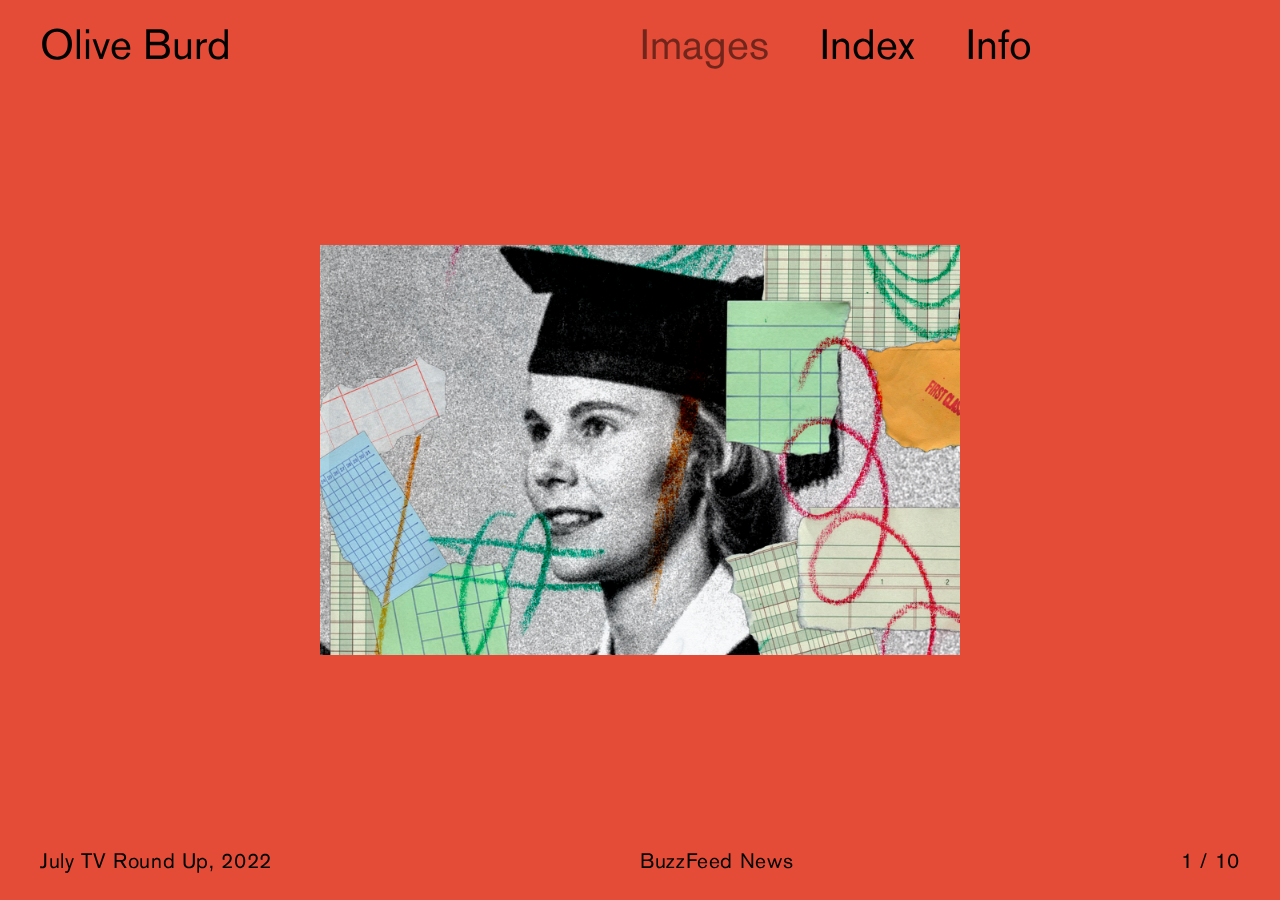
<file: index.html>
<!doctype html>
<html>
<head>
	<meta charset="utf-8">
	<meta name="viewport" content="width=device-width, initial-scale=1">
	<link rel="stylesheet" type="text/css" href="assets/css/style.css">
	<link rel="icon" type="image/x-icon" href="assets/images/favicon.png">
	<title>Olive Burd • Images</title>
	<style type="text/css"></style>
</head>
<body>
	<header>
		<h1 class="home-button-container"><a class="link" href="index.html">Olive Burd</a></h1>
		<nav class="nav-container">
			<ul class="nav-list">
				<li class="nav-item link--selected">Images</li>
				<li class="nav-item link"><a href="work-index.html">Index</a></li>
				<li class="nav-item link"><a href="info.html">Info</a></li>
			</ul>
		</nav>
	</header>
	<main class="images" style="background: var(--red)">
		<div class="image-container">
			<img class="image" src="assets/images/1.png">
		</div>
	</main>
	<div class="buttons-container">
		<a class="button-left" href="10.html"></a>
		<a class="button-right" href="2.html"></a>
	</div>
	<footer class="images">
		<div class="image-caption">July TV Round Up, 2022</div>
		<div class="client">BuzzFeed News</div>
		<div class="progress-indicator">1 / 10</div>
	</footer>
</body>
</html>
</file>
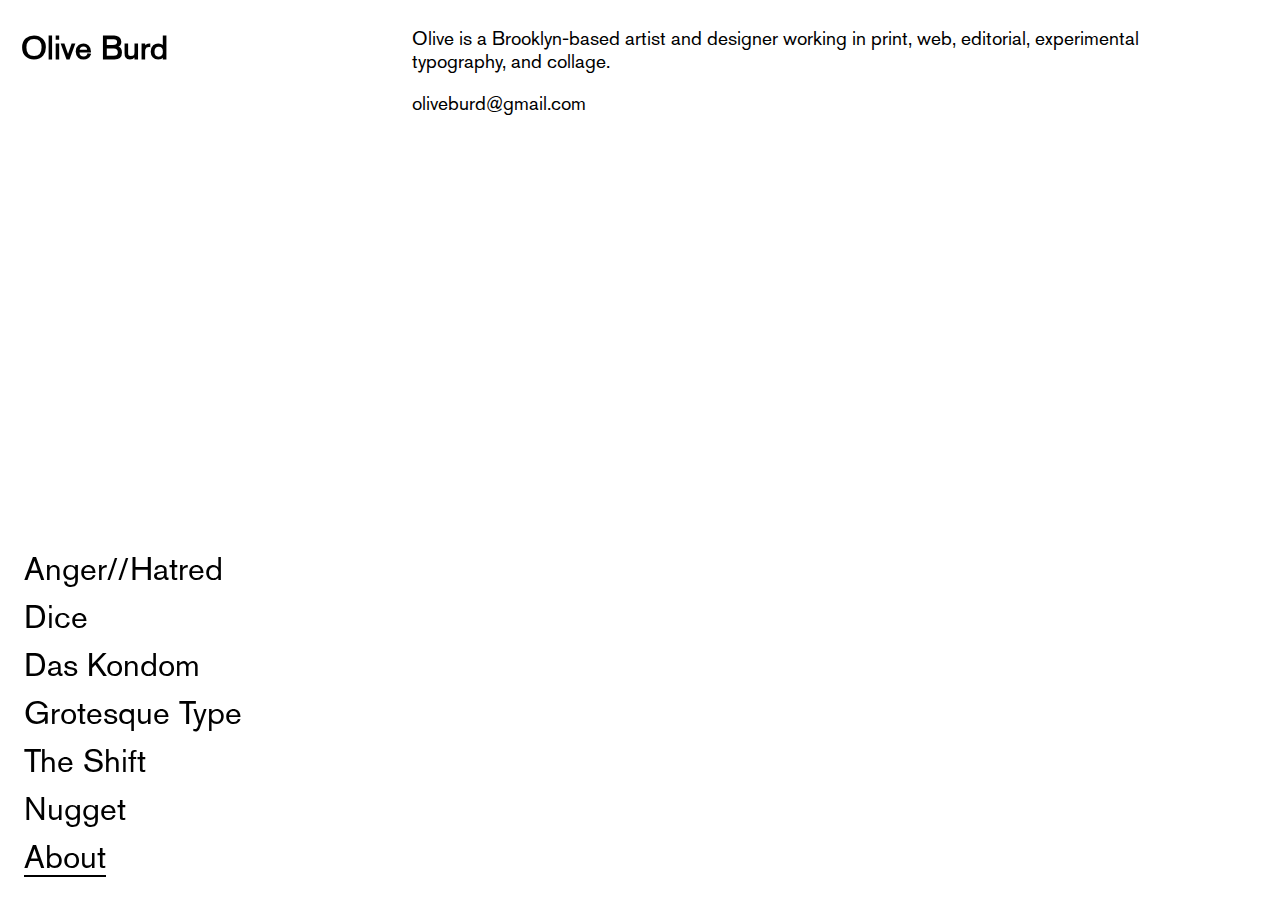
<file: about.html>
<html>
  <head>
    <title>Olive Burd</title>
    <link rel="stylesheet" href="style.css" />
    <link rel="icon" href="favicon3.ico" type="image/x-icon"/>
<link rel="shortcut icon" href="favicon3.ico" type="image/x-icon"/>
<meta name="viewport" content="width=device-width, initial-scale=1.0">
  </head>

  <body>  
<div class="black"> </div>
<h1>  Olive Burd </h1>

<div class="dropdown">
  <button onclick="myFunction()" class="dropbtn">Olive Burd</button>
  <div id="myDropdown" class="dropdown-content">
    <a href="index.html">Anger//Hatred</a>
	<a href="dice.html">Dice</a>
	<a href="kondom.html">Das Kondom</a>
	<a href="type.html">Grotesque Type</a>
	<a href="shift.html">The Shift</a>
	<a href="nugget.html">Nugget</a>
<!-- 	<a href=""><span>Experiments</span></a> -->
	<a href=""><span>About</span></a>
  </div>
</div>


<div class="content">


<div class="description1">
 Olive is a Brooklyn-based artist and designer working in print, web, editorial, experimental typography, and collage. 
 <p> </p>
 <a href="mailto:oliveburd@gmail.com">oliveburd@gmail.com</a>
 </div>
</div>

<div class="desknav">
<ul>
<li><a href="index.html">Anger//Hatred</a></li>
<li><a href="dice.html">Dice</a></li>
<li><a href="kondom.html">Das Kondom</a></li>
<li><a href="type.html">Grotesque Type</a></li>
<li><a href="shift.html">The Shift</a></li>
<li><a href="nugget.html">Nugget</a></li>
<!-- <li><a href="misc.html">Experiments</a></li> -->
<li><a href="about.html"><span>About</span></a></li>
</ul>
</div>


 <script src="jquery.js"></script>
    <script src="script.js"></script>
</body>
</html>
</file>
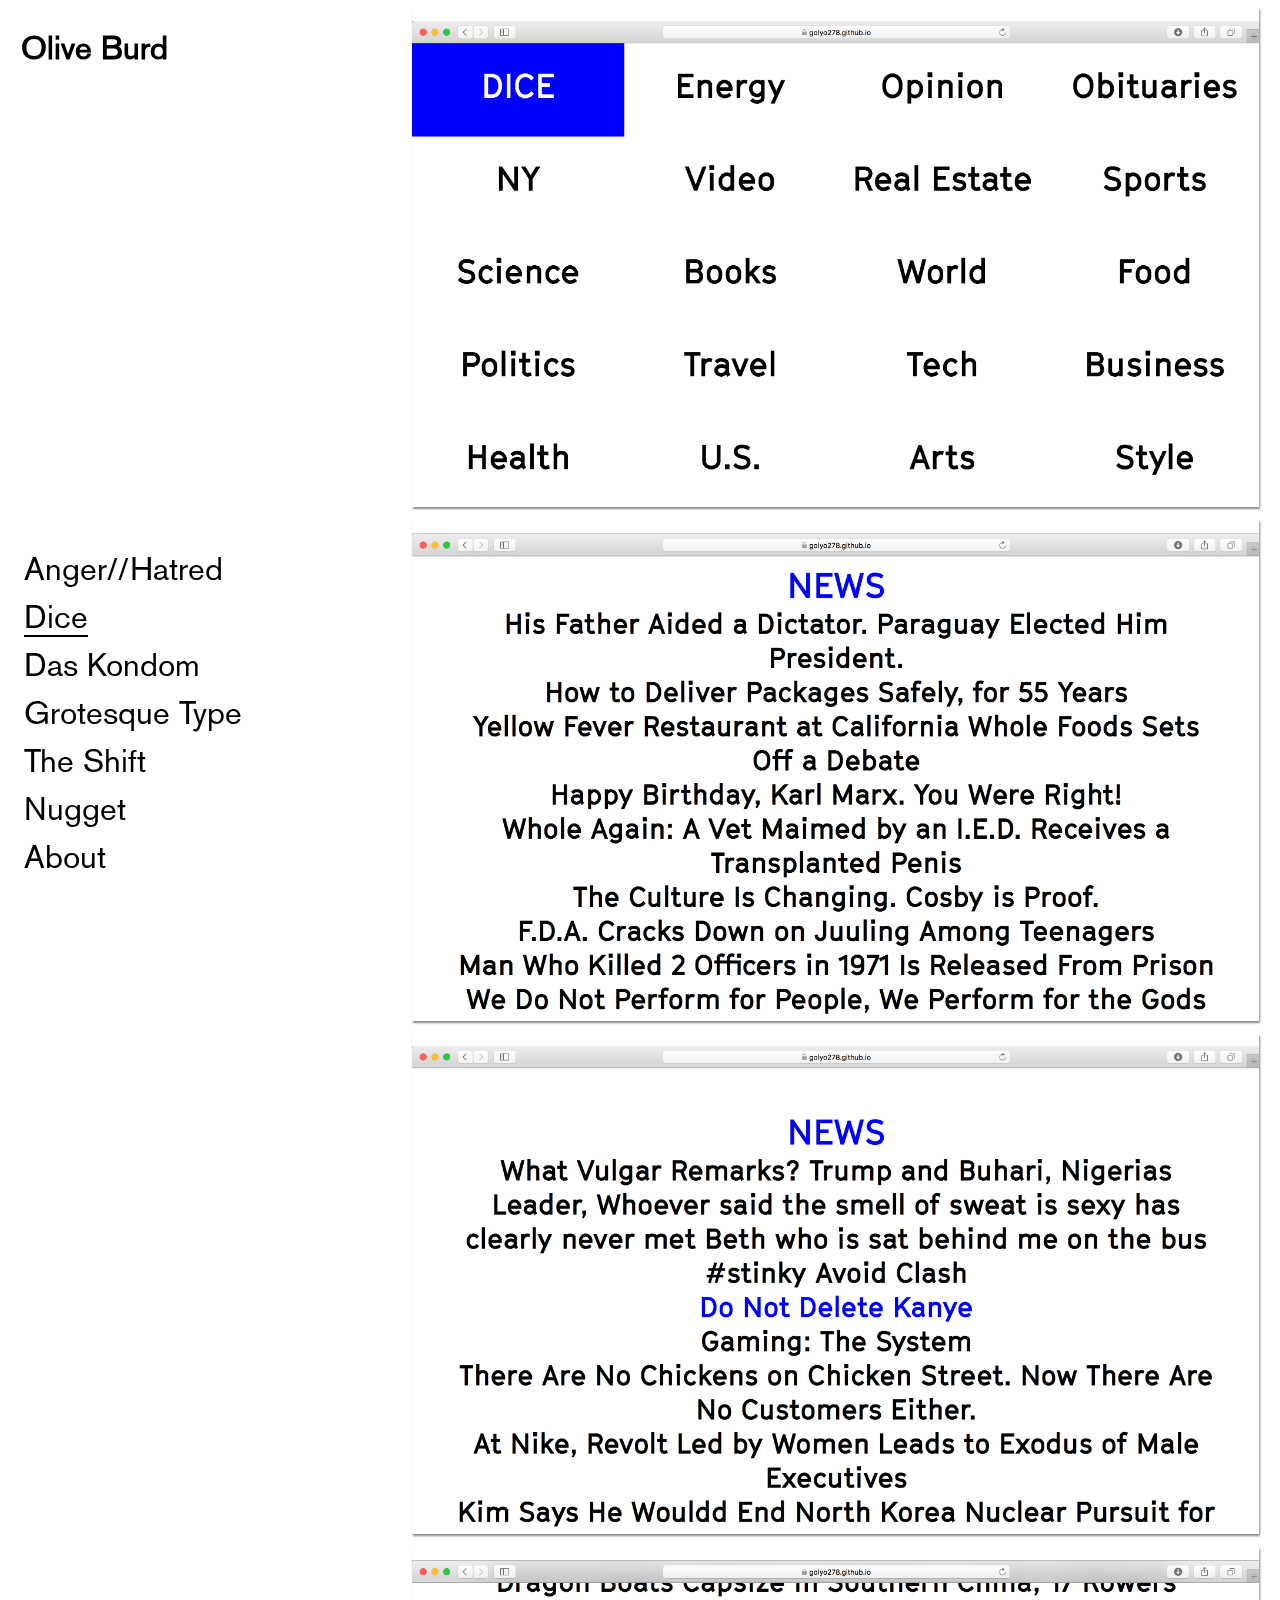
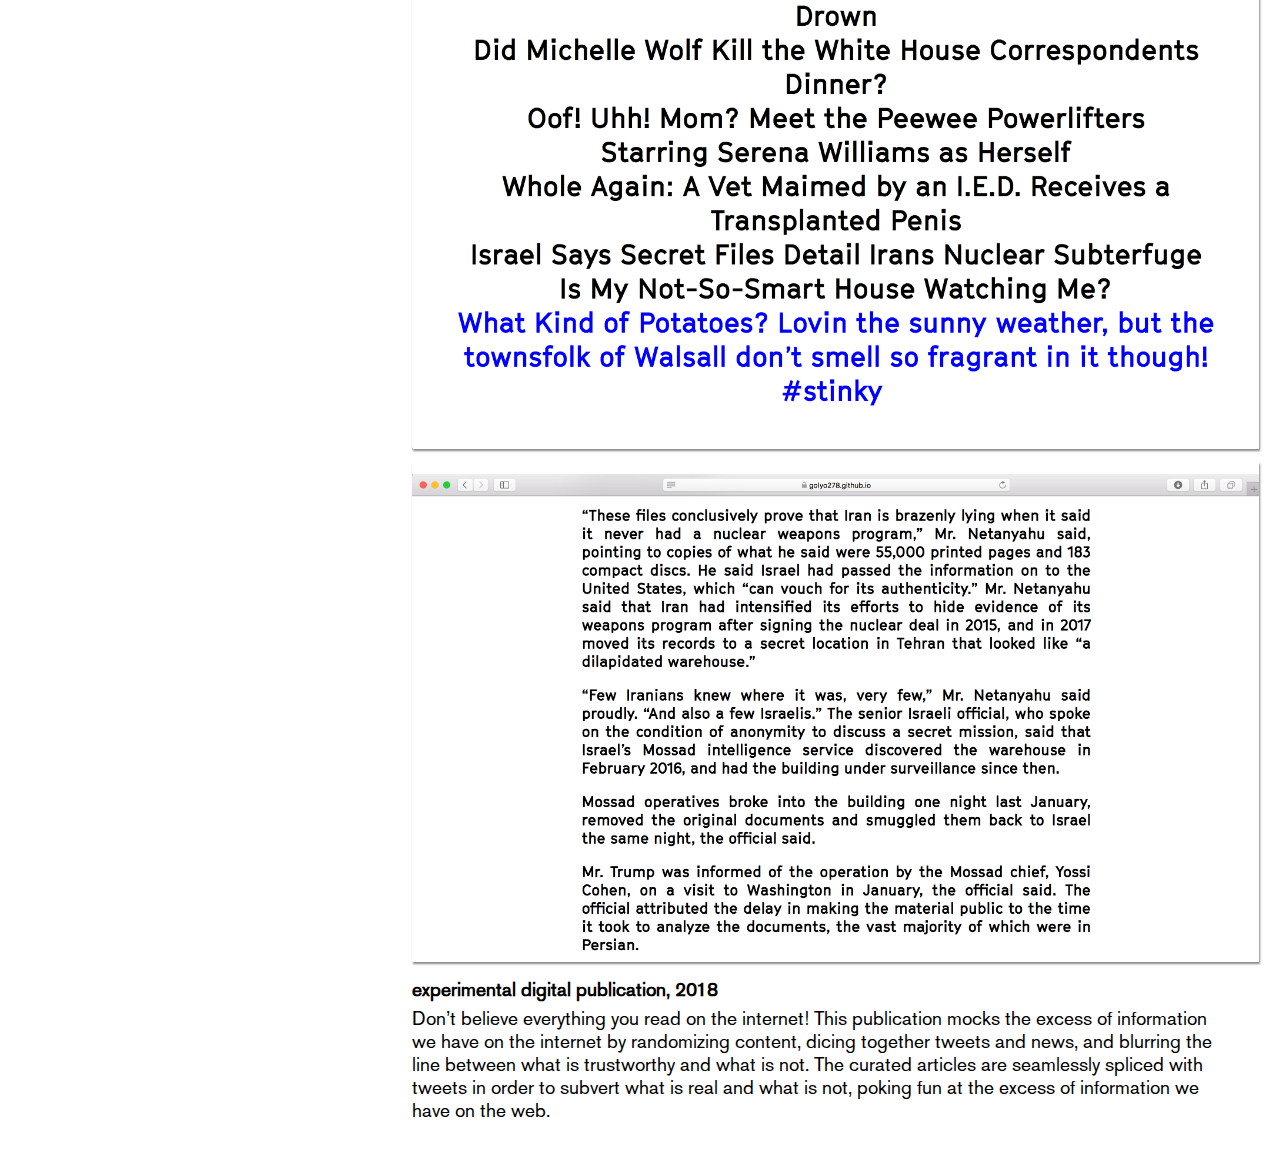
<file: dice.html>
<html>
  <head>
    <title>Olive Burd</title>
    <link rel="stylesheet" href="style.css" />
    <link rel="icon" href="favicon3.ico" type="image/x-icon"/>
<link rel="shortcut icon" href="favicon3.ico" type="image/x-icon"/>
<meta name="viewport" content="width=device-width, initial-scale=1.0">
  </head>

  <body>  
<div class="black"> </div>
<h1>  Olive Burd </h1>

<div class="dropdown">
  <button onclick="myFunction()" class="dropbtn">Olive Burd</button>
  <div id="myDropdown" class="dropdown-content">
    <a href="index.html">Anger//Hatred</a>
	<a href=""><span>Dice</span></a>
	<a href="kondom.html">Das Kondom</a>
	<a href="type.html">Grotesque Type</a>
	<a href="shift.html">The Shift</a>
	<a href="nugget.html">Nugget</a>
<!-- 	<a href="misc.html">Experiments</a> -->
	<a href="about.html">About</a>
  </div>
</div>

<div class="content">
 <img src="dice_1.png" class = "two"> </img>
<!--  <img src="dice_2.png" class = "two"> </img> -->
 <img src="dice_3.png" class = "two"> </img>
 <img src="dice_4.png" class = "two"> </img>
 <img src="dice_5.png" class = "two"> </img>
 <img src="dice_6.png" class = "two"> </img>
  


<h2><a href="https://golyo278.github.io/dice/" target="_blank">experimental digital publication, 2018</a> </h2>

<div class="description">
<!-- https://golyo278.github.io/dice/<br -->
Don’t believe everything you read on the internet! This publication mocks the excess of information we have on the internet by randomizing content, dicing together tweets and news, and blurring the line between what is trustworthy and what is not. The curated articles are seamlessly spliced with tweets in order to subvert what is real and what is not, poking fun at the excess of information we have on the web.
</div>
</div>

<div class="desknav">
<ul>
<li><a href="index.html">Anger//Hatred</a></li>
<li><a href="dice.html"><span>Dice</span></a></li>
<li><a href="kondom.html">Das Kondom</a></li>
<li><a href="type.html">Grotesque Type</a></li>
<li><a href="shift.html">The Shift</a></li>
<li><a href="nugget.html">Nugget</a></li>
<!-- <li><a href="misc.html">Experiments</a></li> -->
<li><a href="about.html">About</a></li>
</ul>
</div>
</body>
</html>





    <script src="jquery.js"></script>
    <script src="script.js"></script>
  </body>
</html>
</file>
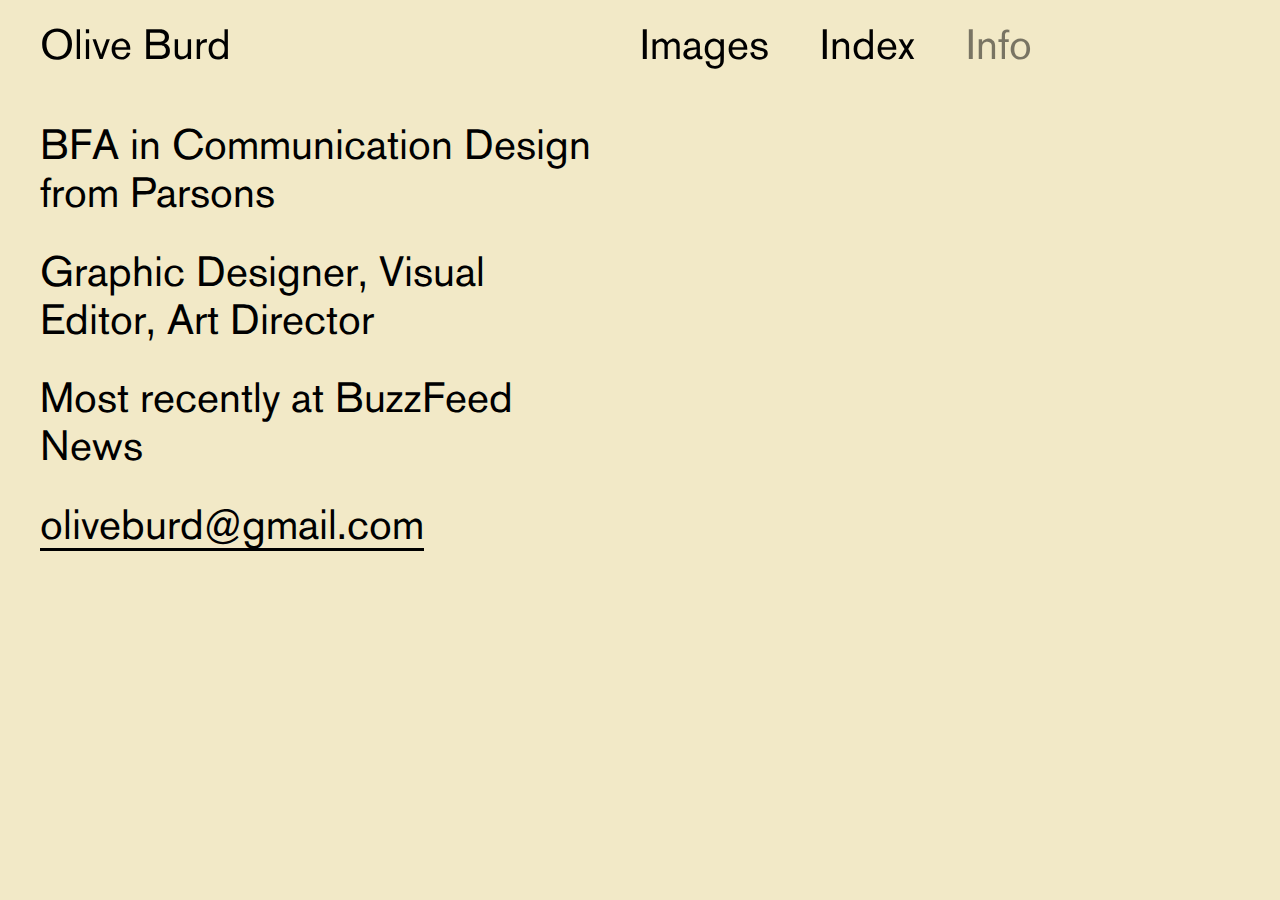
<file: info.html>
<!doctype html>
<html>
<head>
	<meta charset="utf-8">
	<meta name="viewport" content="width=device-width, initial-scale=1">
	<link rel="stylesheet" type="text/css" href="assets/css/style.css">
	<link rel="icon" type="image/x-icon" href="assets/images/favicon.png">
	<title>Olive Burd • Info</title>
</head>
<body>
	<header>
		<h1 class="home-button-container"><a class="link" href="index.html">Olive Burd</a></h1>
		<nav class="nav-container">
			<ul class="nav-list">
				<li class="nav-item link"><a href="index.html">Images</a></li>
				<li class="nav-item link"><a href="work-index.html">Index</a></li>
				<li class="nav-item link--selected">Info</li>
			</ul>
		</nav>
	</header>
	<main class="info">
		<article class="info-text">
			<p class="info-text__p">BFA in Communication Design from Parsons</p>
			<p class="info-text__p">Graphic Designer, Visual Editor, Art Director</p>
			<p class="info-text__p">Most recently at BuzzFeed News</p>
			<p class="info-text__p"><a class="link--underlined" href="mailto:oliveburd@gmail.com">oliveburd@gmail.com</p>
		</article>
	</main>
</body>
</html>
</file>
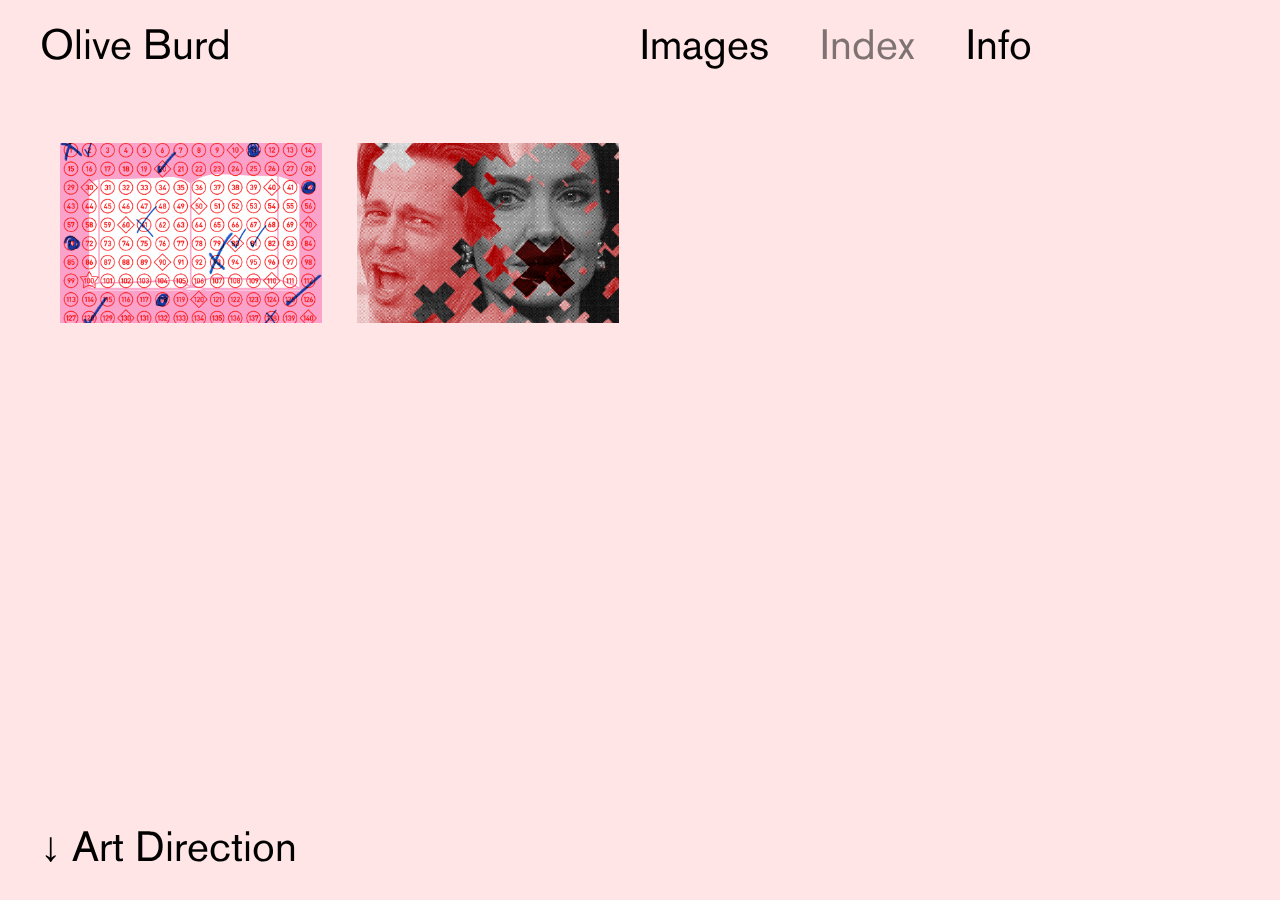
<file: work-index/art-direction.html>
<!doctype html>
<html>
<head>
	<meta charset="utf-8">
	<meta name="viewport" content="width=device-width, initial-scale=1">
	<link rel="stylesheet" type="text/css" href="../assets/css/style.css">
	<link rel="icon" type="image/x-icon" href="../assets/images/favicon.png">
	<title>Olive Burd • Index</title>
</head>
<body style="background: var(--pale-pink);">
	<header>
		<h1 class="home-button-container"><a class="link" href="../index.html">Olive Burd</a></h1>
		<nav class="nav-container">
			<ul class="nav-list">
				<li class="nav-item link"><a href="../index.html">Images</a></li>
				<li class="nav-item link--selected">Index</li>
				<li class="nav-item link"><a href="../info.html">Info</a></li>
			</ul>
		</nav>
	</header>
	<main class="index">
		<div class="thumbs-container">
			<a class="thumb-container" href="../5.html">
				<img class="thumb" src="../assets/images/5.png">
			</a>
			<a class="thumb-container" href="../8.html">
				<img class="thumb" src="../assets/images/8.png">
			</a>
		</div>
	</main>
	<footer>
		<div class="dropdown">
		  <button class="dropdown__button"><span class="dropdown__arrow-down">↓</span><span class="dropdown__arrow-up">↑</span> Art Direction</button>
		  <div class="dropdown__content">
			  <a href="../work-index.html">All work</a>
			  <a href="editorial.html">Editorial</a>
			  <a href="bfa-work.html">BFA work</a>
		  </div>
		</div>
	</footer>
</body>
</html>
</file>
<file: assets/css/style.css>
* {
	margin: 0;
	padding: 0;
	box-sizing: border-box;
}

:root {
	--red: #E54C37;
	--peach: #F3E2D6;
	--pink: #F2AEC4;
	--pale-pink: #FFE5E5;
	--gold: #DDD975;
	--brown: #5F4646;
	--blue: #80C1E3;
	--green: #5F9071;
	--violet: #E6DDEE;
	--olive: #716750;
	--manila: #F2E9C7;
}

::-webkit-scrollbar {
	display: none;
}

@font-face {
	font-family: akzidenz;
  src: url("../fonts/BertholdAkzidenzGroteskBE-Regular.otf");
  font-weight: normal;
  font-style: normal;
}

@font-face {
	font-family: akzidenz;
  src: url("../fonts/BertholdAkzidenzGroteskBE-RegularItalic.otf");
  font-weight: normal;
  font-style: italic;
}

body {
	font-family: akzidenz;
	font-weight: normal;
	font-style: normal;
	font-size: 42px;
	line-height: 115%;
}

h1, h2, h3, h4, h5, h6 {
	font-size: inherit;
	font-weight: normal;
}

a {
	text-decoration: none;
	color: inherit;
}

ul {
	list-style: none;
}

header, footer {
	z-index: 1;
	display: flex;
	position: fixed;
	width: 100%;
	padding: 25px 40px;
}

.home-button-container, .nav-container {
	display: flex;
	width: 50%;
}

.nav-item {
	padding-right: 40px;
	display: inline-block;
}

.link--selected {
	color: black;
	opacity: .5;
}

.link--underlined {
	border-bottom: 3px solid black;
}

.link:hover, .link--underlined:hover {
	opacity: .5;
	cursor: pointer;
}

main {
	z-index: -1;
	display: flex;
	position: absolute;
	top: 0;
	width: 100vw;
}

main.images, main.info {
	height: 100vh;
}

main.images {
	align-items: center;
  justify-content: center;
}

.image-container {
	width: 50vw;
	height: 70vh;
}

.image {
	width: 100%;
	height: 100%;
	object-fit: contain;
}

.buttons-container {
	z-index: 0;
	display: flex;
	height: 100vh;
}

.button-left, .button-right {
	height: 100%;
	width: 50%;
}

footer {
	bottom: 0;
}

footer.images {
	font-size: 21px;
	letter-spacing: .03em;
	line-height: 115%;
}

.image-caption {
	width: 50%;
}

.client {
	width: 25%;
}

.progress-indicator {
	width: 25%;
	text-align: right;
}

main.index {
	display: flex;
	padding: 115px 60px 25px;
}

.thumbs-container {
	display: flex;
	flex-flow: row wrap;
	column-gap: 35px;
	row-gap: 35px;
	width: 100%;
}

.thumb-container {
	width: calc(25% - 28px);
	height: calc(20vw - 20px);
}

.thumb {
	width: 100%;
	height: 100%;
	object-fit: contain;
}

.dropdown {
  position: relative;
  display: inline-block;
}

.dropdown__button {
  color: inherit;
  font-size: inherit;
  font-family: inherit;
  border: none;
  background: transparent;
  cursor: pointer;
}

.dropdown__content {
  display: none;
  position: absolute;
  top: -170px;
  min-width: 500px;
  z-index: 1;
  padding-bottom: 30px;
}

.dropdown__content a {
	color: inherit;
  text-decoration: none;
  display: block;
}

.dropdown__content a:hover {
	opacity: .5;
}

.dropdown:hover .dropdown__content {
  display: block;
}

.dropdown:hover .dropdown__button {
  opacity: .5;
}

.dropdown__arrow-down {
	display: inline-block;
}

.dropdown__arrow-up {
	display: none;
}

.dropdown:hover .dropdown__button > .dropdown__arrow-down {
	display: none;
}

.dropdown:hover .dropdown__button > .dropdown__arrow-up {
	display: inline-block;
}

main.info {
	background: var(--manila);
}

.info-text {
	padding: 125px 40px;
	width: 50%;
}

.info-text__p {
	padding-bottom: 30px;
}
</file>
<file: style.css>
@media only screen and (min-width: 768px) {

body{
	 text-rendering: optimizeLegibility;
    font-family: "Akzidenz-Grotesk Std Regular";
}

@font-face {
    font-family: "Akzidenz-Grotesk Std Regular";
    src: url('AkzidenzGroteskStd-Regular.otf'); 
}

h1{
	font-family: "Akzidenz-Grotesk Std Regular", sans-serif;
    font-size: 2.5vw;
	padding-left: 1vw;
	position: fixed;
	text-decoration: none;
	border:none;
}


ul {
    list-style-type: none;
    margin: 0;
    padding: 0;
    width: 30%;
    bottom:0;
    position: fixed;
    font-family: "Akzidenz-Grotesk Std Regular", sans-serif;
    font-size: 2.5vw;
    padding-bottom: 1.5vw;
    line-height: 1em;
}


li a {
    display: block;
    color: #000;
    padding: 8px 16px;
    text-decoration: none;
}


li a:hover {
    color: #A9A9A9;
}

a{
    color: #000;
    text-decoration: none;
    border:none;
}

a:hover {
    color: #A9A9A9;
    text-decoration: none;
}

a:visited {
 text-decoration: none; 
}


a:focus { text-decoration: none; }
a:active { text-decoration: none; }

img{
	padding-right: 1vw;
	display: block;
	position: relative;
	width: 67%;
	height: auto;
	left:32%;
	padding-top: 1vw;
	padding-bottom: 1vw;
}

.ceros{
	display: block;
	position: relative;
	left:32%;
}

video{
	padding-right: 1vw;
	display: block;
	position: relative;
	height: auto;
	width: 67%;
	left:32%;
	padding-bottom: 1vw;
	top: 0;
}

.two{
    box-shadow: 1px 2px 2px #888888;
    padding:0;
    margin-bottom: 1vw;
    padding-top: 1vw;
    
}

.description{
	padding-right: 1vw;
	position: relative;
	display: inline-block;
	left:32%;
	text-overflow: hidden;
	width:65%;
	font-family: "Akzidenz-Grotesk Std Regular", sans-serif;
	font-size: 1.5vw;
	margin-top: 0;
	padding-bottom: 1.5vw;
}
.description1{
	padding-right: 1vw;
	position: relative;
	display: inline-block;
	left:32%;
	text-overflow: hidden;
	width:65%;
	font-family: "Akzidenz-Grotesk Std Regular", sans-serif;
	font-size: 1.5vw;
	margin-top: 0;
	padding-top: 1.5vw;
	padding-bottom: 1vw;
}

h2{
	left:32%;
	width: 65%;
	position:relative;
	margin-bottom: 0;
	font-family: "Akzidenz-Grotesk Std Regular", sans-serif;
	padding-bottom:0.5vw;
	text-decoration: none;
	font-size: 1.5vw;
}

h3{
	left:0;
	width: 100%;
	position:sticky;
	margin-bottom: 0;
	font-family: "Akzidenz-Grotesk Std Regular", sans-serif;
	padding-bottom:0.5vw;
	text-decoration: none;
	font-size: 4vw;
	text-align:center;
}


span{
	border-bottom: 2px;
	border-top: 0px;
	border-left: 0px;
	border-right: 0px;
	border-style: solid;
	border-color: black;
}

span:hover{
	color:black;
}

.dropdown{
	display:none;
}

.content{
	display: block;
}

}



@media only screen and (max-width: 768px) {
  /* For mobile phones: */
 
 .desknav{
 	display:none;
 }
 h1{
 	display:none;
}

ul{
 	display:none;
 }

img {
    width: 100%;
    left:0%;
    padding-right: 0;
    margin: auto 0;
    padding-right: 0;
    padding-top: 1vw;
	padding-bottom: 1vw;
}

video {
    width: 100%;
    left:0%;
    padding-right: 0;
    margin: auto 0;
    padding-right: 0;
    top: 10%;
    padding-top: 1vw;
	padding-bottom: 1vw;
}

  body{
  	padding: 0;
  	margin-top:0;
    overflow: scroll;
  }

  h2{
	width: 100%;
    left:0%;
    padding-right: 0;
    margin: auto 0;
    padding-right: 0;
    padding-bottom:1.5vw;
    padding-top:1.5vw;
    font-size: 3vw;
  }
h2 a{
	z-index:500;
  }
.description{
    width: 100%;
    left:0%;
    padding-right: 0;
    margin: auto 0;
    padding-right: 0;
    font-size: 3vw;
  }

.description1{
    width: 100%;
    left:0%;
    padding-right: 0;
    margin: auto 0;
    padding-right: 0;
    font-size: 3vw;
    	padding-bottom: 3vw;
  }

.description1 a{
    width: 100%;
    left:0%;
    padding-right: 0;
    margin: auto 0;
    padding-right: 0;
    font-size: 3vw;
    text-decoration: none;
    color:black;
  }
button {
	border:none;
}
.dropbtn {
  padding: 16px;
  font-size: 16px;
  cursor: pointer;
  width:100%;
  font-family: "Akzidenz-Grotesk Std Regular", sans-serif;
  font-size: 5.5vw;
  background-color: white;
  color:black;
  outline: 2px solid black;
  outline-offset: -2px;
/*  position:absolute;
  display:block;*/
}

/* Dropdown button on hover & focus */
.dropbtn:hover {
background-color: black;
 color: white;
}

.dropbtn:focus{
	background-color: white;
  color:black;
}

/* The container <div> - needed to position the dropdown content */
.dropdown {
  position: fixed;
  display: block;
  width:100%;
  /*background-color: black;*/
  right:0;

 }

/* Dropdown Content (Hidden by Default) */
.dropdown-content {
  display: none;
  width:100%;
  height:100%;
  z-index: 1;
   transform: translateY(20%);
}

/* Links inside the dropdown */
.dropdown-content a {
  height:100%;
  color: white;
  padding: 12px 16px;
  text-decoration: none;
  display: block;
  text-align:center;
  font-family: "Akzidenz-Grotesk Std Regular", sans-serif;
  font-size: 5.5vw;
  display:block;
}

/* Change color of dropdown links on hover */
.dropdown-content a:hover { color: #A9A9A9}

/* Show the dropdown menu (use JS to add this class to the .dropdown-content container when the user clicks on the dropdown button) */
.show {display:block;}

.hide {display:none;}

span{
  border-bottom: 2px;
  border-top: 0px;
  border-left: 0px;
  border-right: 0px;
  border-style: solid;
  border-color: white;
}

span:hover{
  color:white;
}

.black{
	display:none;
	width:100%;
	height:100%;
	background-color: black;
	z-index:0;
	left:0;
	position: fixed;
}

.hidden {
   overflow: hidden;
}

.content{
		position:relative;
	z-index: -10;
	top: 13vw;
	padding-bottom: 3vw;
}

.fixedPosition{
    position: fixed;
 }
a{
    color: #000;
    text-decoration: none;
    border:none;
}


a:visited {
 text-decoration: none; 
}


a:focus { text-decoration: none; }
a:active { text-decoration: none; }

}
</file>
